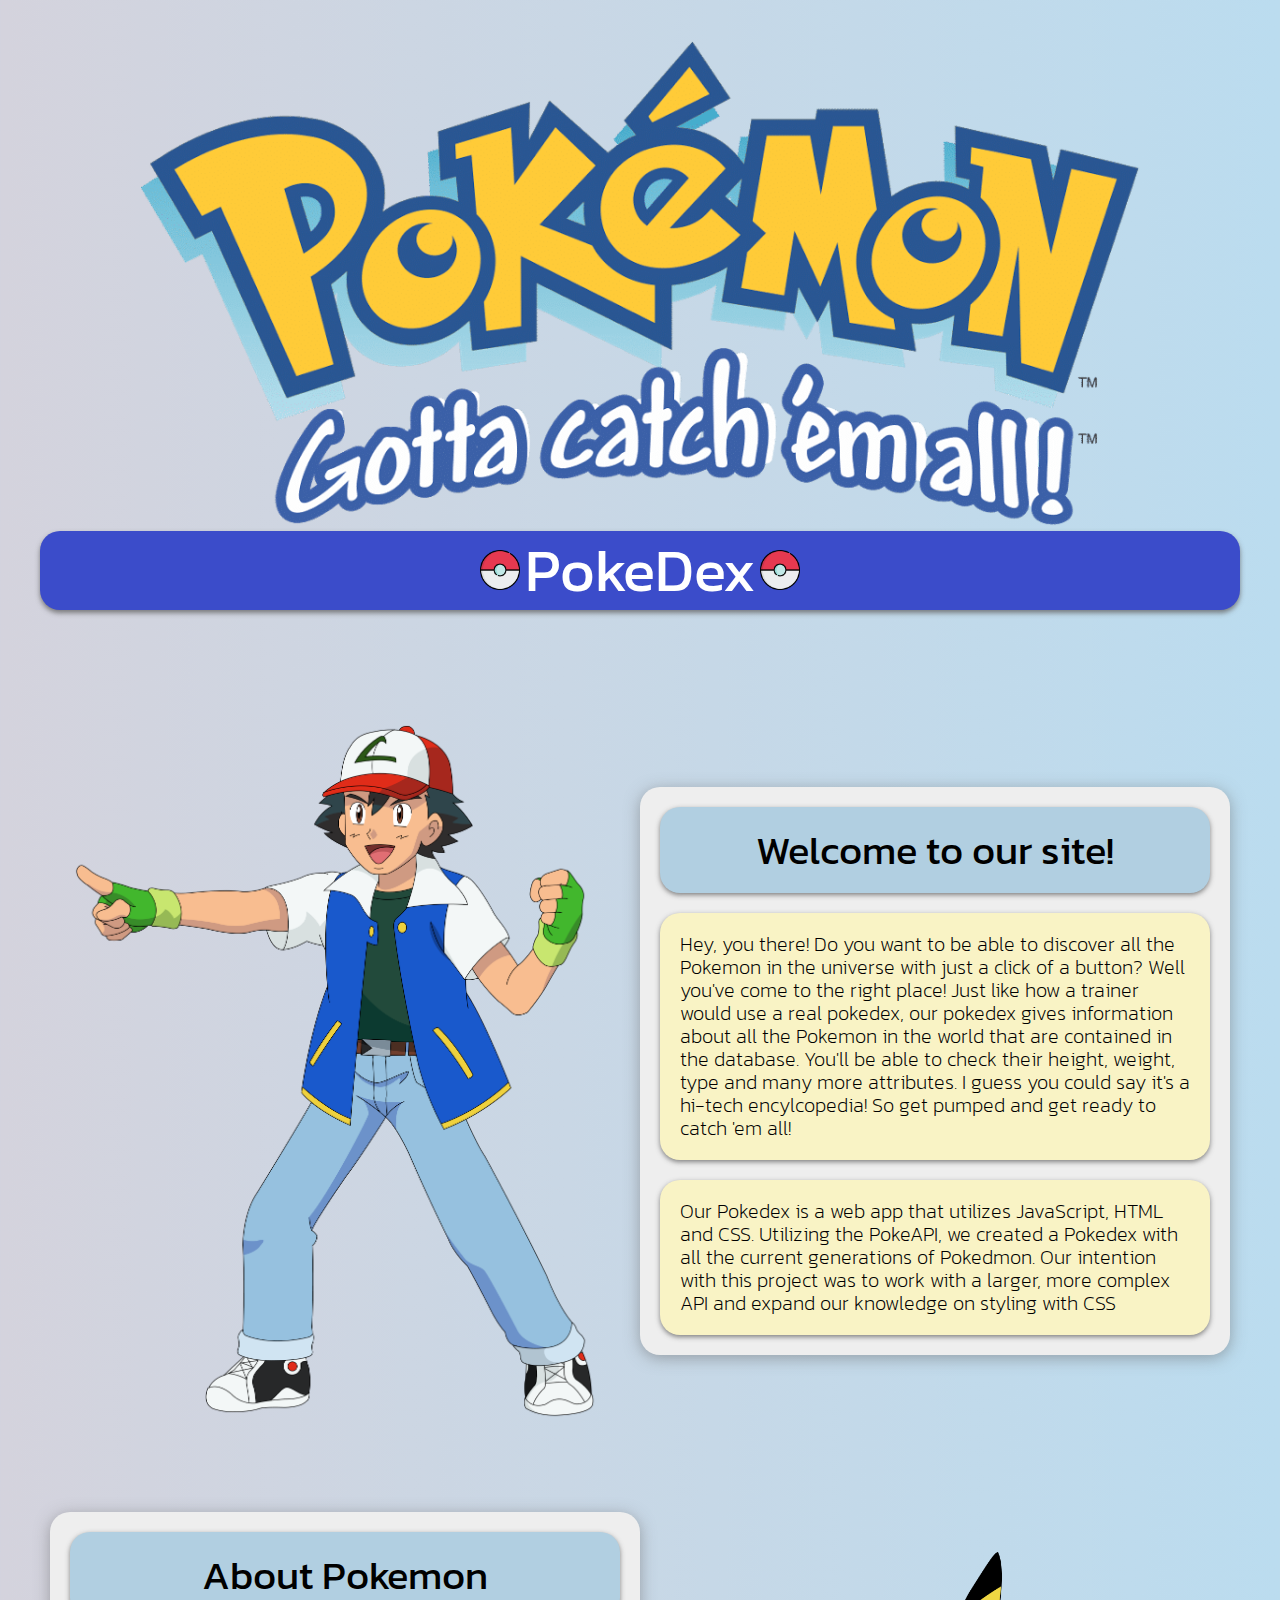
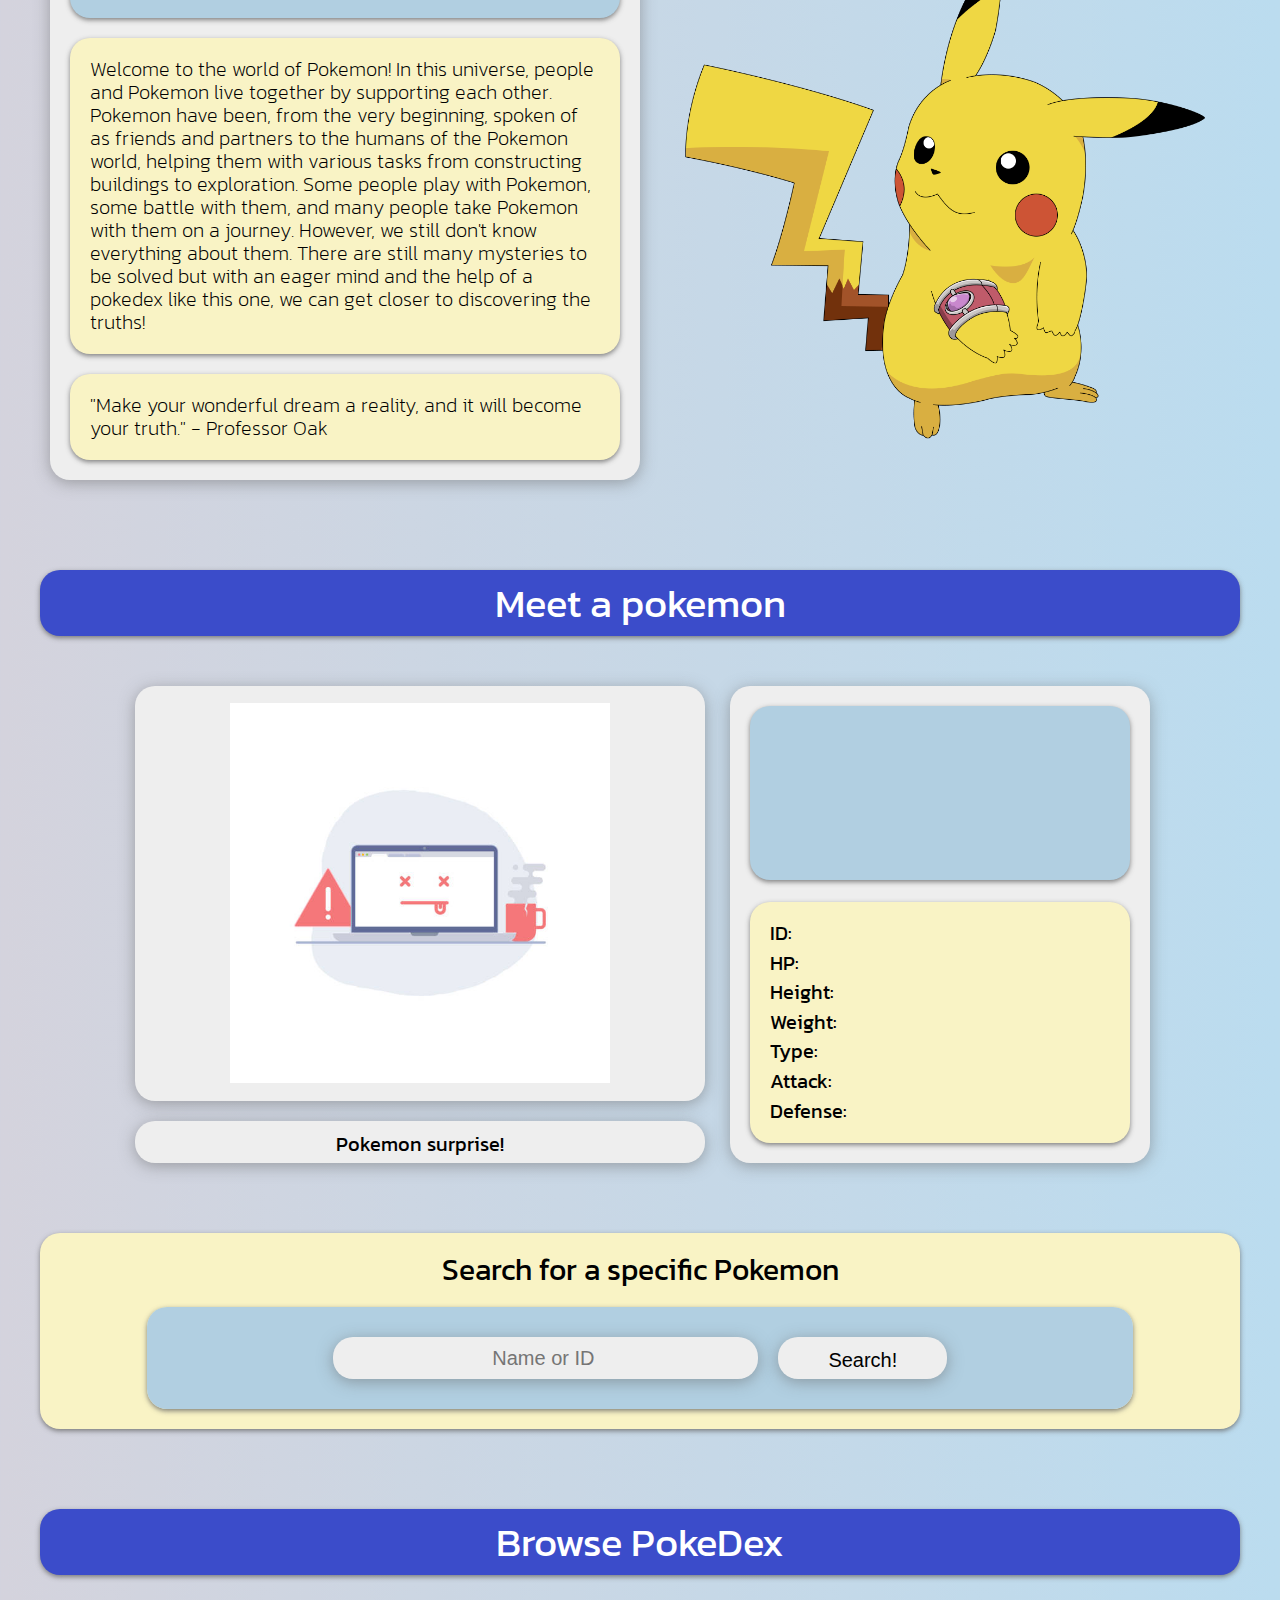
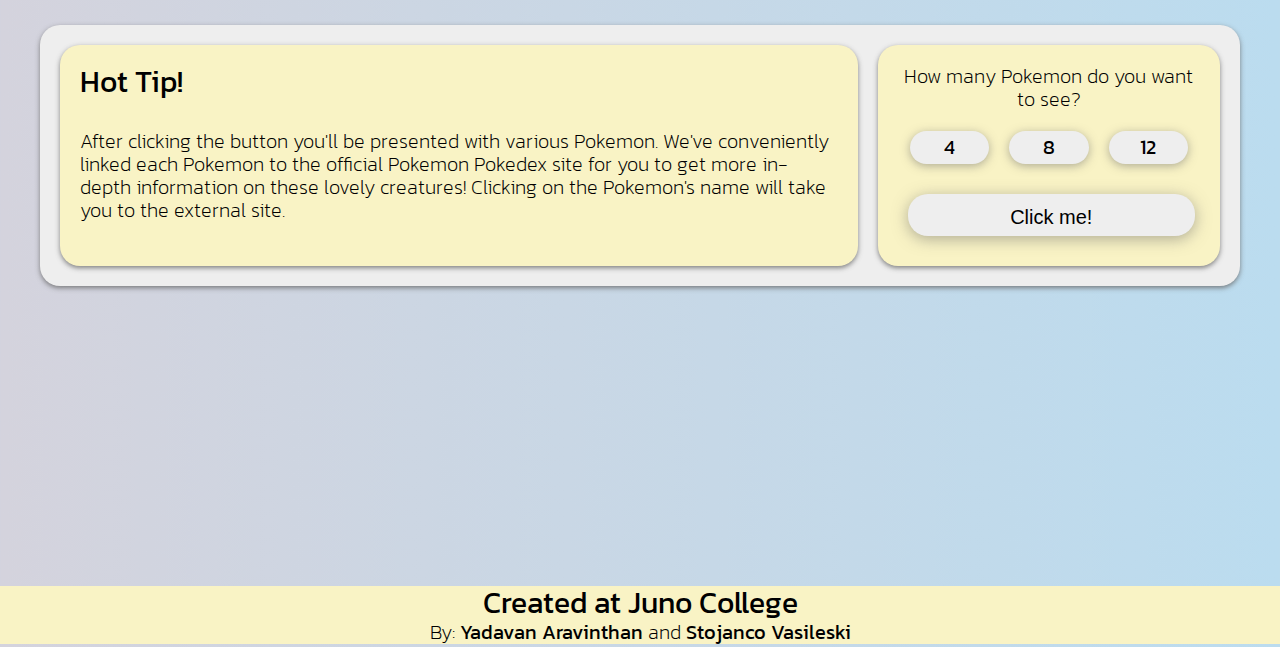
<file: index.html>
<!DOCTYPE html>
<html lang="en">
<head>
    <meta charset="UTF-8">
    <meta http-equiv="X-UA-Compatible" content="IE=edge">
    <meta name="viewport" content="width=device-width, initial-scale=1.0">
    <title>Pokedex</title>
    <link rel="stylesheet" href="styles/styles.css">
</head>
<body>
<main>
    <div class="wrapper">
        <img class="pokemonTitle" src="./assets/pokemonTitle.png" alt="Pokemon title with the slogan gotta catch them all">
        <div class="iconWrapper">
            <img class="icon" src="./assets/iconPack/pokeBallOne.png" alt="">
            <h1>PokeDex </h1>
            <img class="icon" src="./assets/iconPack/pokeBallOne.png" alt="">
        </div>
    </div>
    <section class="aboutSection">
        <div class="wrapper aboutContainer">
            <div class="aboutImgContainer">
                <img class="ash" src="./assets/ashPokemon.png" alt="Ash Ketchum pointing to the side">
            </div>
            <div class="aboutTextContainer">
                <h2>Welcome to our site!</h2>
                <p>Hey, you there! Do you want to be able to discover all the Pokemon in the universe with just a click of a button? Well you've come to the right place! Just like how a trainer would use a real pokedex, our pokedex gives information about all the Pokemon in the world that are contained in the database. You'll be able to check their height, weight, type and many more attributes. I guess you could say it's a hi-tech encylcopedia! So get pumped and get ready to catch 'em all!</p>
                <p class="secondP"> Our Pokedex is a web app that utilizes JavaScript, HTML and CSS. Utilizing the PokeAPI, we created a Pokedex with all the current generations of Pokedmon. Our intention with this project was to work with a larger, more complex API and expand our knowledge on styling with CSS</p>
            </div>
        </div>
        <div class="wrapper aboutContainerTwo">
            <div class="aboutTextContainerTwo">
                <h2>About Pokemon</h2>
                <p>Welcome to the world of Pokemon! In this universe, people and Pokemon live together by supporting each other. Pokemon
                have been, from the very beginning, spoken of as friends and partners to the humans of the Pokemon world, helping them
                with various tasks from constructing buildings to exploration. Some people play with Pokemon, some battle with them, and
                many people take Pokemon with them on a journey. However, we still don't know everything about them. There are still
                many mysteries to be solved but with an eager mind and the help of a pokedex like this one, we can get closer to
                discovering the truths!</p>
                <p class="secondP">"Make your wonderful dream a reality, and it will become your truth." - Professor Oak</p>
            </div>
            <div class="aboutImgContainerTwo">
                <img class="pikachu" src="./assets/pikachu.png" alt="Pikachu wearing a bracelet">
            </div>
        </div>
    </section>
    <section class="meetSection">
        <div class="wrapper meetWrapper">
            <div class="titleUpContainer">
                <h2 class="titleUp">Meet a pokemon</h2>
            </div>
            <div class="meetContainer">
                <div class="meetImgContainer">
                    <div class="singlePokemonContainer">
                        <!-- JavaScript appended single image -->
                    </div>
                    <button type="submit" class="singlePokemonButton">Pokemon surprise!</button>
                </div>
                <div class="meetTextContainer">
                    <div class="greetContainer">
                        <h2 class="greetingTitle"></h2>
                    </div>
                    <div class="meetInfoContainer">
                        <p class="pId">ID: </p>
                        <p class="pHp">HP: </p>
                        <p class="pH">Height: </p>
                        <p class="pW">Weight: </p>
                        <p class="pType">Type: </p>
                        <p class="pAttack">Attack: </p>
                        <p class="pDefense">Defense: </p>
                    </div>
                </div>
            </div>
            <form class="searchForm" action="">
                <h2 class="searchTitle">Search for a specific Pokemon</h2>
                <fieldset class="searchOptions">
                    <label class="sr-only" for="searchInput">Do you want to meet a specific Pokemon?</label>
                    <input type="search" name="searchInput" placeholder="Name or ID">
                    <div class="submitSearchContainer">
                        <input id="searchButton" type="submit" value="Search!">
                    </div>
                </fieldset>
            </form>
        </div>
    </section>
    <section class="browseSection">
        <div class="wrapper">
            <div class="titleUpContainer">
                <h2 class="titleUp">Browse PokeDex</h2>
            </div>
            <div class = "browseContainer">
                <div class="howMany">
                    <h3>Hot tip!</h3>
                    <p class="pLink">After clicking the button you'll be presented with various Pokemon. We've conveniently linked each Pokemon to the official Pokemon Pokedex site for you to get more in-depth information on these lovely creatures! Clicking on the Pokemon's name will take you to the external site.</p>
                </div>
            <form action="" class = "pokeForm">
                <p>How many Pokemon do you want to see?</p>
                <fieldset class="options">
        
                    <input type="radio" name="poke" id="first" value="4"  >
                    <label for="first">4</label>
        
                    <input type="radio" name="poke" id="second" value="8" >
                    <label for="second">8</label>
        
                    <input type="radio" name="poke" id="third" value="12" >
                    <label for="third">12</label>
        
                </fieldset>
                <div class="submitContainer">
                    <input type="submit" value="Click me!" id="manyPoke">
                </div>
            </form>
            </div>
        </div>
        <div class="wrapper pokeUlWrapper">
            <ul id = "pokeUl" class = "ulContainer randomPokemonUl">
                <!-- JavaScript appended gallery -->
            </ul>
        </div>
    </section>
    
    <!-- for after project completion -->
    <!-- <div class="wrapper linkFlex">
        <div class="linkContainer">
            <p>Thanks for visiting our site! After spending some time on our page, would you like to test your Pokemon knowledge?! Our fellow classmates <span>Alvin</span> and <span>William</span>, have created an amazing game that does just that! Click the link below to go to their page and test your skills!</p>
            <h3><a href="">Pokemon Wordle</a></h3>
        </div>
    </div> -->

</main>

    <footer>
        <h2>Created at <a class="junoLink" href="https://junocollege.com/">Juno College</a></h2>
        <p>By: <span>Yadavan Aravinthan</span> and <span>Stojanco Vasileski</span></p>
    </footer>

        <script src="./script.js"></script>
</body>
</html>
</file>
<file: styles/styles.css>
@import url("https://fonts.googleapis.com/css2?family=Kanit:wght@100;200;400&display=swap");
html {
  line-height: 1.15;
  -ms-text-size-adjust: 100%;
  -webkit-text-size-adjust: 100%;
}

body {
  margin: 0;
}

article, aside, footer, header, nav, section {
  display: block;
}

h1 {
  font-size: 2em;
  margin: 0.67em 0;
}

figcaption, figure, main {
  display: block;
}

figure {
  margin: 1em 40px;
}

hr {
  -webkit-box-sizing: content-box;
          box-sizing: content-box;
  height: 0;
  overflow: visible;
}

pre {
  font-family: monospace, monospace;
  font-size: 1em;
}

a {
  background-color: transparent;
  -webkit-text-decoration-skip: objects;
}

abbr[title] {
  border-bottom: none;
  text-decoration: underline;
  -webkit-text-decoration: underline dotted;
          text-decoration: underline dotted;
}

b, strong {
  font-weight: inherit;
}

b, strong {
  font-weight: bolder;
}

code, kbd, samp {
  font-family: monospace, monospace;
  font-size: 1em;
}

dfn {
  font-style: italic;
}

mark {
  background-color: #ff0;
  color: #000;
}

small {
  font-size: 80%;
}

sub, sup {
  font-size: 75%;
  line-height: 0;
  position: relative;
  vertical-align: baseline;
}

sub {
  bottom: -0.25em;
}

sup {
  top: -0.5em;
}

audio, video {
  display: inline-block;
}

audio:not([controls]) {
  display: none;
  height: 0;
}

img {
  border-style: none;
}

svg:not(:root) {
  overflow: hidden;
}

button, input, optgroup, select, textarea {
  font-family: sans-serif;
  font-size: 100%;
  line-height: 1.15;
  margin: 0;
}

button, input {
  overflow: visible;
}

button, select {
  text-transform: none;
}

button, html [type=button], [type=reset], [type=submit] {
  -webkit-appearance: button;
}

button::-moz-focus-inner, [type=button]::-moz-focus-inner, [type=reset]::-moz-focus-inner, [type=submit]::-moz-focus-inner {
  border-style: none;
  padding: 0;
}

button:-moz-focusring, [type=button]:-moz-focusring, [type=reset]:-moz-focusring, [type=submit]:-moz-focusring {
  outline: 1px dotted ButtonText;
}

fieldset {
  padding: 0.35em 0.75em 0.625em;
}

legend {
  -webkit-box-sizing: border-box;
          box-sizing: border-box;
  color: inherit;
  display: table;
  max-width: 100%;
  padding: 0;
  white-space: normal;
}

progress {
  display: inline-block;
  vertical-align: baseline;
}

textarea {
  overflow: auto;
}

[type=checkbox], [type=radio] {
  -webkit-box-sizing: border-box;
          box-sizing: border-box;
  padding: 0;
}

[type=number]::-webkit-inner-spin-button, [type=number]::-webkit-outer-spin-button {
  height: auto;
}

[type=search] {
  -webkit-appearance: textfield;
  outline-offset: -2px;
}

[type=search]::-webkit-search-cancel-button, [type=search]::-webkit-search-decoration {
  -webkit-appearance: none;
}

::-webkit-file-upload-button {
  -webkit-appearance: button;
  font: inherit;
}

details, menu {
  display: block;
}

summary {
  display: list-item;
}

canvas {
  display: inline-block;
}

template {
  display: none;
}

[hidden] {
  display: none;
}

.clearfix:after {
  visibility: hidden;
  display: block;
  font-size: 0;
  content: "";
  clear: both;
  height: 0;
}

html {
  -webkit-box-sizing: border-box;
  box-sizing: border-box;
}

*, *:before, *:after {
  -webkit-box-sizing: inherit;
          box-sizing: inherit;
}

.sr-only {
  position: absolute;
  width: 1px;
  height: 1px;
  margin: -1px;
  border: 0;
  padding: 0;
  white-space: nowrap;
  -webkit-clip-path: inset(100%);
          clip-path: inset(100%);
  clip: rect(0 0 0 0);
  overflow: hidden;
}

html {
  font-size: 125%;
}

body {
  background: #bbdcef;
  background: -webkit-gradient(linear, left top, right top, from(#D4D3DD), to(#bbdcef));
  background: linear-gradient(to right, #D4D3DD, #bbdcef);
}

p {
  padding: 0;
  margin: 0;
}

h1 {
  margin: 0;
  padding: 0;
}

h2 {
  margin: 0;
}

h3, h5 {
  text-transform: capitalize;
}

.wrapper {
  max-width: 1200px;
  width: 95%;
  margin: 0 auto;
}

ul {
  list-style: none;
  padding: 0;
  margin: 0;
}

input[type=radio] {
  visibility: hidden;
  position: absolute;
}

h1 {
  font-family: "Kanit", sans-serif;
  font-size: 3rem;
  font-weight: 400;
}

h2, h3 {
  font-family: "Kanit", sans-serif;
  font-size: 1.5rem;
  font-weight: 400;
}

h5,
button,
label {
  font-size: 1rem;
  font-weight: 400;
  font-family: "Kanit", sans-serif;
}

p {
  font-family: "Kanit", sans-serif;
  font-size: 1rem;
  font-weight: 200;
}

.meetTextContainer p {
  font-weight: 400;
}

.titleUp {
  font-size: 2rem;
}

.pokemonTitle {
  width: 100%;
  padding: 40px 100px 0 100px;
}

h1 {
  text-align: center;
  margin: 0 5px;
}

.iconWrapper {
  display: -webkit-box;
  display: -ms-flexbox;
  display: flex;
  -webkit-box-align: center;
      -ms-flex-align: center;
          align-items: center;
  -webkit-box-pack: center;
      -ms-flex-pack: center;
          justify-content: center;
  padding: 5px 5px;
  background-color: #3B4CCA;
  color: white;
  border-radius: 20px;
  -webkit-box-shadow: 0 3px 5px rgba(100, 100, 100, 0.8);
          box-shadow: 0 3px 5px rgba(100, 100, 100, 0.8);
}
.iconWrapper .icon {
  width: 40px;
  height: 40px;
  display: inline-block;
}

h2 {
  text-align: center;
}

.secondP {
  margin-top: 20px;
}

.aboutContainer {
  display: -webkit-box;
  display: -ms-flexbox;
  display: flex;
  -webkit-box-pack: center;
      -ms-flex-pack: center;
          justify-content: center;
  -webkit-box-align: center;
      -ms-flex-align: center;
          align-items: center;
  margin-top: 80px;
}
.aboutContainer .aboutImgContainer {
  display: -webkit-box;
  display: -ms-flexbox;
  display: flex;
  -webkit-box-align: end;
      -ms-flex-align: end;
          align-items: flex-end;
  width: 50%;
  -webkit-box-pack: center;
      -ms-flex-pack: center;
          justify-content: center;
}
.aboutContainer .aboutImgContainer img {
  width: 100%;
  padding: 30px;
}
.aboutContainer .aboutTextContainer {
  width: 50%;
  height: 100%;
  border: 3px;
  margin: 0px 10px 20px 10px;
  background-color: #eee;
  border-radius: 20px;
  -webkit-box-shadow: 0 3px 15px rgba(100, 100, 100, 0.5);
          box-shadow: 0 3px 15px rgba(100, 100, 100, 0.5);
  margin: 10px;
  padding: 20px;
  display: -webkit-box;
  display: -ms-flexbox;
  display: flex;
  -webkit-box-orient: vertical;
  -webkit-box-direction: normal;
      -ms-flex-direction: column;
          flex-direction: column;
  -webkit-box-align: center;
      -ms-flex-align: center;
          align-items: center;
  -webkit-box-pack: center;
      -ms-flex-pack: center;
          justify-content: center;
}
.aboutContainer .aboutTextContainer h2 {
  font-size: 2rem;
  background-color: #B1CFE1;
  -webkit-box-shadow: 0 2px 5px rgba(100, 100, 100, 0.8);
          box-shadow: 0 2px 5px rgba(100, 100, 100, 0.8);
  padding: 20px;
  border-radius: 20px;
  margin-bottom: 20px;
  width: 100%;
}
.aboutContainer .aboutTextContainer p {
  padding: 0 10px;
  background-color: yellow;
  border-radius: 20px;
  background-color: #F9F3C5;
  -webkit-box-shadow: 0 2px 5px rgba(100, 100, 100, 0.8);
          box-shadow: 0 2px 5px rgba(100, 100, 100, 0.8);
  padding: 20px;
}

.aboutContainerTwo {
  display: -webkit-box;
  display: -ms-flexbox;
  display: flex;
  -webkit-box-pack: center;
      -ms-flex-pack: center;
          justify-content: center;
  -webkit-box-align: center;
      -ms-flex-align: center;
          align-items: center;
  margin-top: 50px;
  margin-bottom: 80px;
}
.aboutContainerTwo .aboutTextContainerTwo {
  width: 50%;
  height: 100%;
  border: 3px;
  margin: 0px 10px 20px 10px;
  background-color: #eee;
  border-radius: 20px;
  -webkit-box-shadow: 0 3px 15px rgba(100, 100, 100, 0.5);
          box-shadow: 0 3px 15px rgba(100, 100, 100, 0.5);
  margin: 10px;
  padding: 20px;
  display: -webkit-box;
  display: -ms-flexbox;
  display: flex;
  -webkit-box-align: center;
      -ms-flex-align: center;
          align-items: center;
  -webkit-box-pack: center;
      -ms-flex-pack: center;
          justify-content: center;
  -webkit-box-orient: vertical;
  -webkit-box-direction: normal;
      -ms-flex-direction: column;
          flex-direction: column;
}
.aboutContainerTwo .aboutTextContainerTwo h2 {
  font-size: 2rem;
  margin-bottom: 20px;
  background-color: #B1CFE1;
  -webkit-box-shadow: 0 2px 5px rgba(100, 100, 100, 0.8);
          box-shadow: 0 2px 5px rgba(100, 100, 100, 0.8);
  padding: 20px;
  border-radius: 20px;
  width: 100%;
}
.aboutContainerTwo .aboutTextContainerTwo p {
  padding: 0 10px;
  background-color: yellow;
  border-radius: 20px;
  background-color: #F9F3C5;
  -webkit-box-shadow: 0 2px 5px rgba(100, 100, 100, 0.8);
          box-shadow: 0 2px 5px rgba(100, 100, 100, 0.8);
  padding: 20px;
}
.aboutContainerTwo .aboutImgContainerTwo {
  display: -webkit-box;
  display: -ms-flexbox;
  display: flex;
  -webkit-box-align: end;
      -ms-flex-align: end;
          align-items: flex-end;
  width: 50%;
  -webkit-box-pack: center;
      -ms-flex-pack: center;
          justify-content: center;
}
.aboutContainerTwo .aboutImgContainerTwo img {
  width: 100%;
  padding: 30px;
}

.singlePokemonContainer {
  display: -webkit-box;
  display: -ms-flexbox;
  display: flex;
  -webkit-box-orient: vertical;
  -webkit-box-direction: normal;
      -ms-flex-direction: column;
          flex-direction: column;
  -webkit-box-align: center;
      -ms-flex-align: center;
          align-items: center;
  -webkit-box-pack: center;
      -ms-flex-pack: center;
          justify-content: center;
  border: 3px;
  margin: 0px 10px 20px 10px;
  width: 250px;
  background-color: #eee;
  border-radius: 20px;
  -webkit-box-shadow: 0 3px 15px rgba(100, 100, 100, 0.5);
          box-shadow: 0 3px 15px rgba(100, 100, 100, 0.5);
  margin: 10px;
  padding: 20px;
  text-align: center;
  width: 95%;
  height: 415px;
}
.singlePokemonContainer img {
  width: 380px;
  height: 380px;
  opacity: 0;
  -webkit-transition: all 1s linear;
  transition: all 1s linear;
}

.meetContainer {
  display: -webkit-box;
  display: -ms-flexbox;
  display: flex;
  -webkit-box-pack: center;
      -ms-flex-pack: center;
          justify-content: center;
  margin-top: 40px;
}
.meetContainer .meetImgContainer {
  display: -webkit-box;
  display: -ms-flexbox;
  display: flex;
  -webkit-box-orient: vertical;
  -webkit-box-direction: normal;
      -ms-flex-direction: column;
          flex-direction: column;
  -webkit-box-align: center;
      -ms-flex-align: center;
          align-items: center;
  -webkit-box-pack: center;
      -ms-flex-pack: center;
          justify-content: center;
  width: 50%;
}
.meetContainer .meetTextContainer {
  border: 3px;
  margin: 0px 10px 20px 10px;
  background-color: #eee;
  border-radius: 20px;
  -webkit-box-shadow: 0 3px 15px rgba(100, 100, 100, 0.5);
          box-shadow: 0 3px 15px rgba(100, 100, 100, 0.5);
  margin: 10px;
  padding: 20px;
  width: 35%;
  display: -webkit-box;
  display: -ms-flexbox;
  display: flex;
  -webkit-box-orient: vertical;
  -webkit-box-direction: normal;
      -ms-flex-direction: column;
          flex-direction: column;
  -webkit-box-pack: justify;
      -ms-flex-pack: justify;
          justify-content: space-between;
}
.meetContainer .meetTextContainer h2 {
  text-transform: capitalize;
  text-align: center;
}
.meetContainer .greetContainer {
  height: 40%;
  border-radius: 20px;
  background-color: #B1CFE1;
  -webkit-box-shadow: 0 2px 5px rgba(100, 100, 100, 0.8);
          box-shadow: 0 2px 5px rgba(100, 100, 100, 0.8);
  padding: 20px;
  display: -webkit-box;
  display: -ms-flexbox;
  display: flex;
  -webkit-box-pack: center;
      -ms-flex-pack: center;
          justify-content: center;
  -webkit-box-align: center;
      -ms-flex-align: center;
          align-items: center;
}
.meetContainer .meetInfoContainer {
  border-radius: 20px;
  background-color: #F9F3C5;
  -webkit-box-shadow: 0 2px 5px rgba(100, 100, 100, 0.8);
          box-shadow: 0 2px 5px rgba(100, 100, 100, 0.8);
  padding: 20px;
  height: 55%;
  display: -webkit-box;
  display: -ms-flexbox;
  display: flex;
  -webkit-box-orient: vertical;
  -webkit-box-direction: normal;
      -ms-flex-direction: column;
          flex-direction: column;
  -webkit-box-pack: justify;
      -ms-flex-pack: justify;
          justify-content: space-between;
}

.searchForm {
  display: -webkit-box;
  display: -ms-flexbox;
  display: flex;
  -webkit-box-orient: vertical;
  -webkit-box-direction: normal;
      -ms-flex-direction: column;
          flex-direction: column;
  -webkit-box-pack: center;
      -ms-flex-pack: center;
          justify-content: center;
  -webkit-box-align: center;
      -ms-flex-align: center;
          align-items: center;
  margin-top: 60px;
  margin-bottom: 80px;
  border-radius: 20px;
  background-color: #F9F3C5;
  -webkit-box-shadow: 0 2px 5px rgba(100, 100, 100, 0.8);
          box-shadow: 0 2px 5px rgba(100, 100, 100, 0.8);
  padding: 20px;
}
.searchForm h2 {
  margin: 0 auto;
  width: 50%;
  margin-bottom: 20px;
}
.searchForm fieldset {
  display: -webkit-box;
  display: -ms-flexbox;
  display: flex;
  width: 85%;
  -webkit-box-pack: center;
      -ms-flex-pack: center;
          justify-content: center;
  -webkit-box-align: center;
      -ms-flex-align: center;
          align-items: center;
  border-radius: 20px;
  background-color: #B1CFE1;
  -webkit-box-shadow: 0 2px 5px rgba(100, 100, 100, 0.8);
          box-shadow: 0 2px 5px rgba(100, 100, 100, 0.8);
  padding: 20px;
}
.searchForm input {
  line-height: 0.2rem;
  height: 40px;
  border: 3px;
  margin: 0px 10px 20px 10px;
  background-color: #eee;
  border: 1px solid transparent;
  border-radius: 20px;
  -webkit-box-shadow: 0 3px 15px rgba(100, 100, 100, 0.5);
          box-shadow: 0 3px 15px rgba(100, 100, 100, 0.5);
  padding: 20px;
  margin: 10px;
  text-align: center;
}
.searchForm input[type=submit] {
  width: 100%;
  margin: 10px;
}
.searchForm .submitSearchContainer {
  display: -webkit-box;
  display: -ms-flexbox;
  display: flex;
  -webkit-box-pack: center;
      -ms-flex-pack: center;
          justify-content: center;
  -webkit-box-align: center;
      -ms-flex-align: center;
          align-items: center;
  width: 20%;
}
.searchForm input[type=search] {
  width: 45%;
}

input[type=submit],
button {
  width: 95%;
  line-height: 0.2rem;
  height: 40px;
  border: 3px;
  margin: 0px 10px 20px 10px;
  background-color: #eee;
  border: 1px solid transparent;
  border-radius: 20px;
  -webkit-box-shadow: 0 3px 15px rgba(100, 100, 100, 0.5);
          box-shadow: 0 3px 15px rgba(100, 100, 100, 0.5);
  padding: 20px;
  margin: 10px;
  text-align: center;
  display: block;
}
input[type=submit]:hover,
button:hover {
  background-color: #e99e9e;
  -webkit-box-shadow: 0 3px 15px rgba(100, 100, 100, 0.5);
          box-shadow: 0 3px 15px rgba(100, 100, 100, 0.5);
  border: 1px solid rgba(100, 100, 100, 0.2);
}
input[type=submit]:active,
button:active {
  background-color: #ff6b6b;
  border: 1px solid rgba(100, 100, 100, 0.5);
  -webkit-box-shadow: 0 3px 15px rgba(100, 100, 100, 0.7);
          box-shadow: 0 3px 15px rgba(100, 100, 100, 0.7);
}
input[type=submit]:disabled,
button:disabled {
  background-color: #cecaca;
}

.pokeUlWrapper {
  min-height: 200px;
}

fieldset {
  border: none;
  padding: 10px 0;
}

.pokeForm {
  display: -webkit-box;
  display: -ms-flexbox;
  display: flex;
  -webkit-box-pack: center;
      -ms-flex-pack: center;
          justify-content: center;
  -webkit-box-orient: vertical;
  -webkit-box-direction: normal;
      -ms-flex-direction: column;
          flex-direction: column;
  width: 30%;
  border-radius: 20px;
  background-color: #F9F3C5;
  -webkit-box-shadow: 0 2px 5px rgba(100, 100, 100, 0.8);
          box-shadow: 0 2px 5px rgba(100, 100, 100, 0.8);
  padding: 20px;
}
.pokeForm p {
  text-align: center;
}

.browseContainer {
  margin-top: 50px;
  margin-bottom: 50px;
  border-radius: 20px;
  background-color: #eee;
  -webkit-box-shadow: 0 2px 5px rgba(100, 100, 100, 0.8);
          box-shadow: 0 2px 5px rgba(100, 100, 100, 0.8);
  padding: 20px;
}

.titleUp {
  margin-bottom: 50px;
  border-radius: 20px;
  background-color: #3B4CCA;
  -webkit-box-shadow: 0 2px 5px rgba(100, 100, 100, 0.8);
          box-shadow: 0 2px 5px rgba(100, 100, 100, 0.8);
  padding: 10px 50px;
  width: 100%;
  color: white;
}

.titleUpContainer {
  display: -webkit-box;
  display: -ms-flexbox;
  display: flex;
  -webkit-box-pack: center;
      -ms-flex-pack: center;
          justify-content: center;
}
.titleUpContainer .titleUp {
  margin-bottom: 0px;
}

input[name=poke]:checked + label {
  background-color: #ff6b6b;
}

.browseContainer {
  display: -webkit-box;
  display: -ms-flexbox;
  display: flex;
  -webkit-box-pack: space-evenly;
      -ms-flex-pack: space-evenly;
          justify-content: space-evenly;
}

.browseSub {
  padding: 55px 5px;
  background-color: #B1CFE1;
  border-radius: 20px;
  -webkit-box-shadow: 0 2px 14px #595555;
          box-shadow: 0 2px 14px #595555;
  margin: 0 auto;
  padding: 10px 5px;
  width: 60%;
}

.randomPokemonUl {
  display: -webkit-box;
  display: -ms-flexbox;
  display: flex;
  -webkit-box-pack: center;
      -ms-flex-pack: center;
          justify-content: center;
  -ms-flex-wrap: wrap;
      flex-wrap: wrap;
  min-height: 200px;
  margin-bottom: 50px;
}
.randomPokemonUl li {
  display: -webkit-box;
  display: -ms-flexbox;
  display: flex;
  -webkit-box-orient: vertical;
  -webkit-box-direction: normal;
      -ms-flex-direction: column;
          flex-direction: column;
  -webkit-box-align: center;
      -ms-flex-align: center;
          align-items: center;
  -webkit-box-pack: center;
      -ms-flex-pack: center;
          justify-content: center;
  border: 3px;
  margin: 0px 10px 20px 10px;
  width: 250px;
  background-color: #eee;
  border-radius: 20px;
  -webkit-box-shadow: 0 3px 15px rgba(100, 100, 100, 0.5);
          box-shadow: 0 3px 15px rgba(100, 100, 100, 0.5);
  margin: 10px;
  padding: 20px;
  text-align: center;
}
.randomPokemonUl li:hover {
  -webkit-animation: bounce 0.4s linear;
          animation: bounce 0.4s linear;
}
.randomPokemonUl li img {
  opacity: 0;
  width: 200px;
  height: 200px;
  -webkit-transition: all 1s linear;
  transition: all 1s linear;
}
.randomPokemonUl li .iconAll {
  height: 25px;
  width: 25px;
  position: relative;
  top: 6px;
}
.randomPokemonUl li h5 img {
  opacity: 1;
}
.randomPokemonUl li p {
  margin: 10px 0px 0 0;
  padding: 0px;
}
.randomPokemonUl li h3, .randomPokemonUl li h5 {
  margin: 0;
  padding: 0;
}
.randomPokemonUl li .iconAll {
  position: relative;
  top: 0px;
}
.randomPokemonUl li .rock {
  display: -webkit-box;
  display: -ms-flexbox;
  display: flex;
  background-color: #777e80;
  border-radius: 20px;
  padding: 4px 0;
  width: 100%;
  -webkit-box-pack: center;
      -ms-flex-pack: center;
          justify-content: center;
  -webkit-box-align: center;
      -ms-flex-align: center;
          align-items: center;
}
.randomPokemonUl li .fire {
  display: -webkit-box;
  display: -ms-flexbox;
  display: flex;
  background-color: #e06c1f;
  border-radius: 20px;
  padding: 4px 0;
  width: 100%;
  -webkit-box-pack: center;
      -ms-flex-pack: center;
          justify-content: center;
  -webkit-box-align: center;
      -ms-flex-align: center;
          align-items: center;
}
.randomPokemonUl li .bug {
  display: -webkit-box;
  display: -ms-flexbox;
  display: flex;
  background-color: #9ee095;
  border-radius: 20px;
  padding: 4px 0;
  width: 100%;
  -webkit-box-pack: center;
      -ms-flex-pack: center;
          justify-content: center;
  -webkit-box-align: center;
      -ms-flex-align: center;
          align-items: center;
}
.randomPokemonUl li .dark {
  display: -webkit-box;
  display: -ms-flexbox;
  display: flex;
  background-color: #704e65;
  border-radius: 20px;
  padding: 4px 0;
  width: 100%;
  -webkit-box-pack: center;
      -ms-flex-pack: center;
          justify-content: center;
  -webkit-box-align: center;
      -ms-flex-align: center;
          align-items: center;
}
.randomPokemonUl li .dragon {
  display: -webkit-box;
  display: -ms-flexbox;
  display: flex;
  background-color: rgba(236, 0, 0, 0.815);
  border-radius: 20px;
  padding: 4px 0;
  width: 100%;
  -webkit-box-pack: center;
      -ms-flex-pack: center;
          justify-content: center;
  -webkit-box-align: center;
      -ms-flex-align: center;
          align-items: center;
}
.randomPokemonUl li .fairy {
  display: -webkit-box;
  display: -ms-flexbox;
  display: flex;
  background-color: #ff5eb6;
  border-radius: 20px;
  padding: 4px 0;
  width: 100%;
  -webkit-box-pack: center;
      -ms-flex-pack: center;
          justify-content: center;
  -webkit-box-align: center;
      -ms-flex-align: center;
          align-items: center;
}
.randomPokemonUl li .fighting {
  display: -webkit-box;
  display: -ms-flexbox;
  display: flex;
  background-color: #e4d975;
  border-radius: 20px;
  padding: 4px 0;
  width: 100%;
  -webkit-box-pack: center;
      -ms-flex-pack: center;
          justify-content: center;
  -webkit-box-align: center;
      -ms-flex-align: center;
          align-items: center;
}
.randomPokemonUl li .flying {
  display: -webkit-box;
  display: -ms-flexbox;
  display: flex;
  background-color: #b6e7df;
  border-radius: 20px;
  padding: 4px 0;
  width: 100%;
  -webkit-box-pack: center;
      -ms-flex-pack: center;
          justify-content: center;
  -webkit-box-align: center;
      -ms-flex-align: center;
          align-items: center;
}
.randomPokemonUl li .ghost {
  display: -webkit-box;
  display: -ms-flexbox;
  display: flex;
  background-color: #f4bdff;
  border-radius: 20px;
  padding: 4px 0;
  width: 100%;
  -webkit-box-pack: center;
      -ms-flex-pack: center;
          justify-content: center;
  -webkit-box-align: center;
      -ms-flex-align: center;
          align-items: center;
}
.randomPokemonUl li .grass {
  display: -webkit-box;
  display: -ms-flexbox;
  display: flex;
  background-color: #3dad1b;
  border-radius: 20px;
  padding: 4px 0;
  width: 100%;
  -webkit-box-pack: center;
      -ms-flex-pack: center;
          justify-content: center;
  -webkit-box-align: center;
      -ms-flex-align: center;
          align-items: center;
}
.randomPokemonUl li .ground {
  display: -webkit-box;
  display: -ms-flexbox;
  display: flex;
  background-color: #da9445;
  border-radius: 20px;
  padding: 4px 0;
  width: 100%;
  -webkit-box-pack: center;
      -ms-flex-pack: center;
          justify-content: center;
  -webkit-box-align: center;
      -ms-flex-align: center;
          align-items: center;
}
.randomPokemonUl li .ice {
  display: -webkit-box;
  display: -ms-flexbox;
  display: flex;
  background-color: #84f8fc;
  border-radius: 20px;
  padding: 4px 0;
  width: 100%;
  -webkit-box-pack: center;
      -ms-flex-pack: center;
          justify-content: center;
  -webkit-box-align: center;
      -ms-flex-align: center;
          align-items: center;
}
.randomPokemonUl li .electric {
  display: -webkit-box;
  display: -ms-flexbox;
  display: flex;
  background-color: #fff018;
  border-radius: 20px;
  padding: 4px 0;
  width: 100%;
  -webkit-box-pack: center;
      -ms-flex-pack: center;
          justify-content: center;
  -webkit-box-align: center;
      -ms-flex-align: center;
          align-items: center;
}
.randomPokemonUl li .poison {
  display: -webkit-box;
  display: -ms-flexbox;
  display: flex;
  background-color: #65ff29;
  border-radius: 20px;
  padding: 4px 0;
  width: 100%;
  -webkit-box-pack: center;
      -ms-flex-pack: center;
          justify-content: center;
  -webkit-box-align: center;
      -ms-flex-align: center;
          align-items: center;
}
.randomPokemonUl li .psychic {
  display: -webkit-box;
  display: -ms-flexbox;
  display: flex;
  background-color: #83358d;
  border-radius: 20px;
  padding: 4px 0;
  width: 100%;
  -webkit-box-pack: center;
      -ms-flex-pack: center;
          justify-content: center;
  -webkit-box-align: center;
      -ms-flex-align: center;
          align-items: center;
}
.randomPokemonUl li .steel {
  display: -webkit-box;
  display: -ms-flexbox;
  display: flex;
  background-color: #6e6868;
  border-radius: 20px;
  padding: 4px 0;
  width: 100%;
  -webkit-box-pack: center;
      -ms-flex-pack: center;
          justify-content: center;
  -webkit-box-align: center;
      -ms-flex-align: center;
          align-items: center;
}
.randomPokemonUl li .water {
  display: -webkit-box;
  display: -ms-flexbox;
  display: flex;
  background-color: #5e75f7;
  border-radius: 20px;
  padding: 4px 0;
  width: 100%;
  -webkit-box-pack: center;
      -ms-flex-pack: center;
          justify-content: center;
  -webkit-box-align: center;
      -ms-flex-align: center;
          align-items: center;
}
.randomPokemonUl li .normal {
  display: -webkit-box;
  display: -ms-flexbox;
  display: flex;
  background-color: #c5c398;
  border-radius: 20px;
  padding: 4px 0;
  width: 100%;
  -webkit-box-pack: center;
      -ms-flex-pack: center;
          justify-content: center;
  -webkit-box-align: center;
      -ms-flex-align: center;
          align-items: center;
}

.options {
  display: -webkit-box;
  display: -ms-flexbox;
  display: flex;
}
.options label {
  border: 3px;
  margin: 0px 10px 20px 10px;
  background-color: #eee;
  border-radius: 20px;
  -webkit-box-shadow: 0 2px 10px rgba(100, 100, 100, 0.5);
          box-shadow: 0 2px 10px rgba(100, 100, 100, 0.5);
  margin: 10px;
  padding: 5px 1px;
  text-align: center;
  width: calc(100% / 3);
}
.options label:hover {
  background-color: #e99e9e;
}

a {
  text-decoration: none;
  color: black;
}
a:hover {
  color: #ff6b6b;
}

.howMany {
  width: 70%;
  border-radius: 20px;
  background-color: #F9F3C5;
  -webkit-box-shadow: 0 2px 5px rgba(100, 100, 100, 0.8);
          box-shadow: 0 2px 5px rgba(100, 100, 100, 0.8);
  padding: 20px;
  margin-right: 20px;
}
.howMany h3 {
  margin-top: 0;
}

i {
  font-size: 0.7rem;
}

@-webkit-keyframes bounce {
  20% {
    -webkit-transform: translateY(-6px);
            transform: translateY(-6px);
  }
  40% {
    -webkit-transform: translateY(0px);
            transform: translateY(0px);
  }
  80% {
    -webkit-transform: translateY(-2px);
            transform: translateY(-2px);
  }
  100% {
    -webkit-transform: translateY(0);
            transform: translateY(0);
  }
}

@keyframes bounce {
  20% {
    -webkit-transform: translateY(-6px);
            transform: translateY(-6px);
  }
  40% {
    -webkit-transform: translateY(0px);
            transform: translateY(0px);
  }
  80% {
    -webkit-transform: translateY(-2px);
            transform: translateY(-2px);
  }
  100% {
    -webkit-transform: translateY(0);
            transform: translateY(0);
  }
}
.iconAll {
  height: 25px;
  width: 25px;
  position: relative;
  top: 6px;
}

.linkFlex {
  display: -webkit-box;
  display: -ms-flexbox;
  display: flex;
  -webkit-box-pack: center;
      -ms-flex-pack: center;
          justify-content: center;
  -webkit-box-align: center;
      -ms-flex-align: center;
          align-items: center;
}

.linkContainer {
  width: 100%;
  border-radius: 20px;
  background-color: #F9F3C5;
  -webkit-box-shadow: 0 2px 5px rgba(100, 100, 100, 0.8);
          box-shadow: 0 2px 5px rgba(100, 100, 100, 0.8);
  padding: 20px;
  margin: 60px 0;
  display: -webkit-box;
  display: -ms-flexbox;
  display: flex;
  -webkit-box-orient: vertical;
  -webkit-box-direction: normal;
      -ms-flex-direction: column;
          flex-direction: column;
  -webkit-box-pack: center;
      -ms-flex-pack: center;
          justify-content: center;
  -webkit-box-align: center;
      -ms-flex-align: center;
          align-items: center;
}
.linkContainer p {
  text-align: center;
}
.linkContainer h3 {
  text-align: center;
  border-radius: 20px;
  background-color: #B1CFE1;
  -webkit-box-shadow: 0 2px 5px rgba(100, 100, 100, 0.8);
          box-shadow: 0 2px 5px rgba(100, 100, 100, 0.8);
  padding: 5px;
  margin: 20px 0;
  width: 50%;
}
.linkContainer span {
  font-weight: bolder;
}

footer {
  background-color: #F9F3C5;
}
footer h2 {
  margin-bottom: 0;
}
footer p {
  text-align: center;
}
footer span {
  font-weight: bolder;
}

@media (max-width: 900px) {
  .aboutContainer {
    -webkit-box-orient: vertical;
    -webkit-box-direction: reverse;
        -ms-flex-direction: column-reverse;
            flex-direction: column-reverse;
    -webkit-box-align: center;
        -ms-flex-align: center;
            align-items: center;
  }
  .aboutContainer .aboutImgContainer img {
    width: 75%;
  }
  .aboutContainer .aboutTextContainer {
    width: 90%;
  }
  .aboutContainer .aboutImgContainer {
    width: 100%;
  }

  .aboutContainerTwo {
    -webkit-box-orient: vertical;
    -webkit-box-direction: normal;
        -ms-flex-direction: column;
            flex-direction: column;
    -webkit-box-align: center;
        -ms-flex-align: center;
            align-items: center;
    margin-top: 0;
    margin-bottom: 50px;
  }
  .aboutContainerTwo .aboutTextContainerTwo {
    width: 90%;
  }
  .aboutContainerTwo .aboutImgContainerTwo {
    width: 100%;
  }
  .aboutContainerTwo .aboutImgContainerTwo img {
    width: 65%;
  }

  .singlePokemonContainer img {
    width: 300px;
    height: 300px;
  }

  .meetContainer .meetTextContainer {
    width: 40%;
  }
  .meetContainer .meetTextContainer h2 {
    font-size: 1.2rem;
  }

  .searchForm h2 {
    width: 100%;
  }
  .searchForm .searchOptions {
    width: 100%;
  }
  .searchForm input[type=search] {
    width: 60%;
  }
  .searchForm .submitSearchContainer {
    width: 30%;
  }

  .browseSub {
    width: 80%;
  }
}
@media (max-width: 700px) {
  .pokemonTitle {
    width: 100%;
    padding: 40px 40px 0 40px;
  }

  .aboutContainer .aboutImgContainer {
    -webkit-box-pack: center;
        -ms-flex-pack: center;
            justify-content: center;
    -webkit-box-align: center;
        -ms-flex-align: center;
            align-items: center;
  }
  .aboutContainer .aboutTextContainer {
    width: 100%;
  }

  .aboutContainerTwo .aboutImgContainerTwo {
    -webkit-box-pack: center;
        -ms-flex-pack: center;
            justify-content: center;
    -webkit-box-align: center;
        -ms-flex-align: center;
            align-items: center;
  }
  .aboutContainerTwo .aboutTextContainerTwo {
    width: 100%;
  }

  .singlePokemonContainer {
    width: 100%;
  }

  .singlePokemonButton {
    width: 100%;
  }

  .meetContainer {
    -webkit-box-orient: vertical;
    -webkit-box-direction: normal;
        -ms-flex-direction: column;
            flex-direction: column;
    -webkit-box-align: center;
        -ms-flex-align: center;
            align-items: center;
  }
  .meetContainer .meetTextContainer {
    display: -webkit-box;
    display: -ms-flexbox;
    display: flex;
    -webkit-box-pack: center;
        -ms-flex-pack: center;
            justify-content: center;
    -webkit-box-orient: vertical;
    -webkit-box-direction: normal;
        -ms-flex-direction: column;
            flex-direction: column;
    -webkit-box-align: center;
        -ms-flex-align: center;
            align-items: center;
    width: 100%;
  }
  .meetContainer .meetImgContainer {
    width: 100%;
  }
  .meetContainer .greetContainer {
    display: -webkit-box;
    display: -ms-flexbox;
    display: flex;
    -webkit-box-align: center;
        -ms-flex-align: center;
            align-items: center;
    -webkit-box-pack: center;
        -ms-flex-pack: center;
            justify-content: center;
    width: 100%;
    margin-bottom: 20px;
    background-color: #B1CFE1;
    border-radius: 20px;
    -webkit-box-shadow: 0 3px 5px rgba(100, 100, 100, 0.8);
            box-shadow: 0 3px 5px rgba(100, 100, 100, 0.8);
  }
  .meetContainer .greetContainer h2 {
    text-align: center;
    padding: 20px;
    background-color: transparent;
    border-radius: 0;
    -webkit-box-shadow: none;
            box-shadow: none;
  }
  .meetContainer .meetInfoContainer {
    width: 100%;
    text-align: center;
  }

  .howMany {
    width: 100%;
    margin-bottom: 20px;
    margin-right: 0px;
  }

  .browseContainer {
    -webkit-box-orient: vertical;
    -webkit-box-direction: normal;
        -ms-flex-direction: column;
            flex-direction: column;
    text-align: center;
    -webkit-box-pack: center;
        -ms-flex-pack: center;
            justify-content: center;
    -webkit-box-align: center;
        -ms-flex-align: center;
            align-items: center;
  }
  .browseContainer .pokeForm {
    width: 60%;
  }
  .browseContainer h2, .browseContainer h3 {
    font-size: 1.3rem;
  }

  .browseSub {
    width: 100%;
  }

  .linkContainer h3 {
    width: 100%;
  }
}
@media (max-width: 500px) {
  h1 {
    font-size: 2.6rem;
  }

  .browseContainer .pokeForm {
    width: 100%;
  }

  .singlePokemonContainer img {
    width: 280px;
    height: 280px;
  }

  .searchForm .searchOptions {
    -webkit-box-orient: vertical;
    -webkit-box-direction: normal;
        -ms-flex-direction: column;
            flex-direction: column;
  }
  .searchForm input[type=search] {
    width: 100%;
  }
  .searchForm .submitSearchContainer {
    width: 50%;
  }
}
</file>
